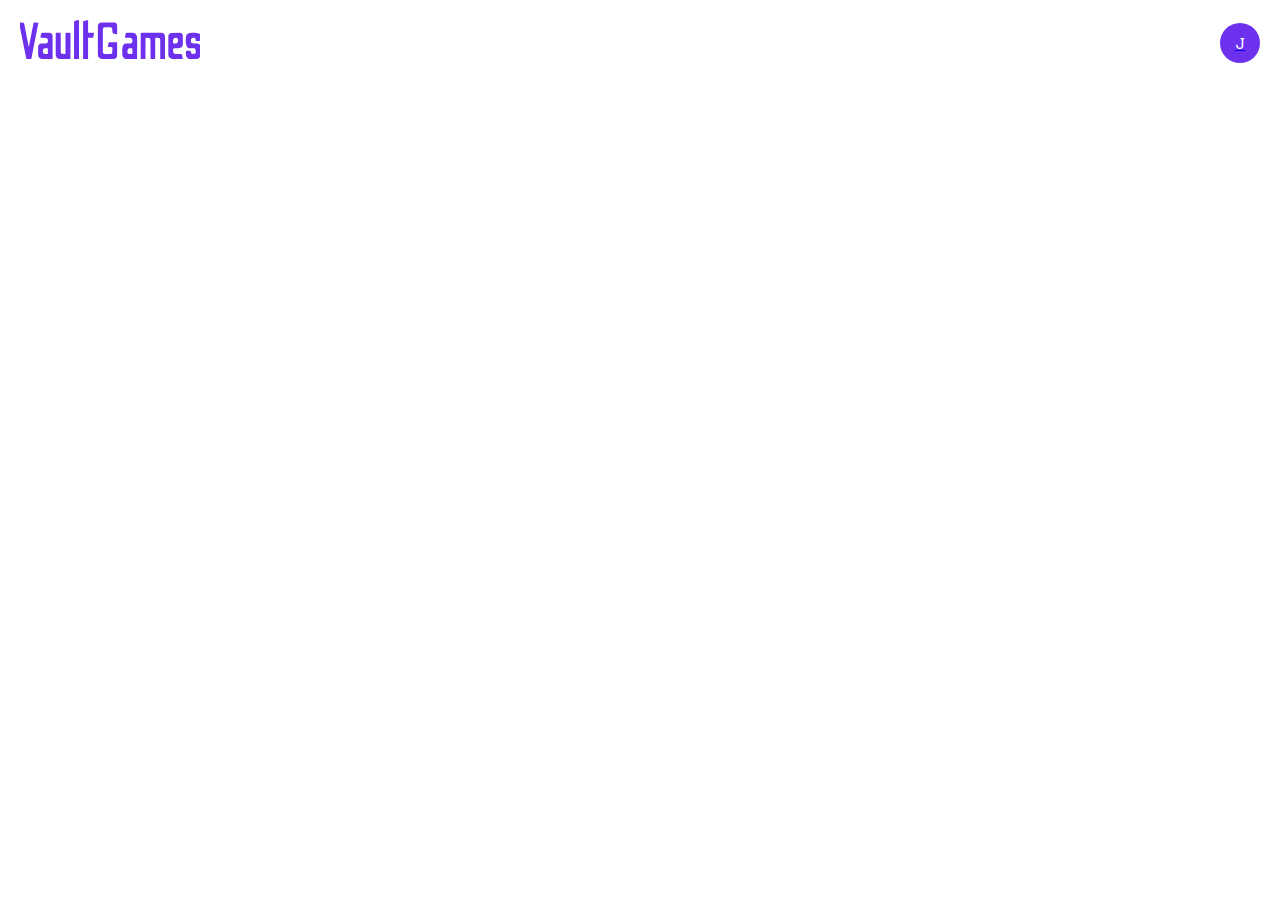
<file: cart.html>
<!DOCTYPE html>
<html lang="en">
<head>
    <meta charset="UTF-8">
    <meta name="viewport" content="width=device-width, initial-scale=1.0">
    <title>Košík</title>
    <link rel="stylesheet" href="styles.css" />
    <link
      rel="stylesheet"
      href="https://cdnjs.cloudflare.com/ajax/libs/font-awesome/6.4.2/css/all.min.css"
      integrity="sha512-z3gLpd7yknf1YoNbCzqRKc4qyor8gaKU1qmn+CShxbuBusANI9QpRohGBreCFkKxLhei6S9CQXFEbbKuqLg0DA=="
      crossorigin="anonymous"
      referrerpolicy="no-referrer"
    />
    <link rel="shortcut icon" href="./images/favicon.png" type="image/x-icon">
</head>
<body>
    <nav class="navbar-detail">
        <div class="nav-top">
          <div class="nav-left">
            <i class="fa-solid fa-bars"></i>
            <a href="index.html">
              <figure class="logo">
              <img src="./images/logo.svg" alt="logo for vault games" />
            </figure>
            </a>
          </div>
          <div class="nav-right">
            <i class="fa-solid fa-calendar"></i>
            <i class="fa-solid fa-heart"></i>
            <i class="fa-solid fa-cart-shopping"></i>
            <a href="login.html">
              <div class="user">J</div>
            </a>
          </div>
          <div class="menu">
            <div class="overlay">
              <ul class="menu-list">
                <li>PlayStation</li>
                <li>Xbox</li>
                <li>Nintendo</li>
                <li>PC</li>
                <li>Bazar</li>
                <li>Přislušenství</li>
              </ul>
              <div class="close">X</div>
            </div>
          </div>
        </div>
      </nav>
</body>
</file>
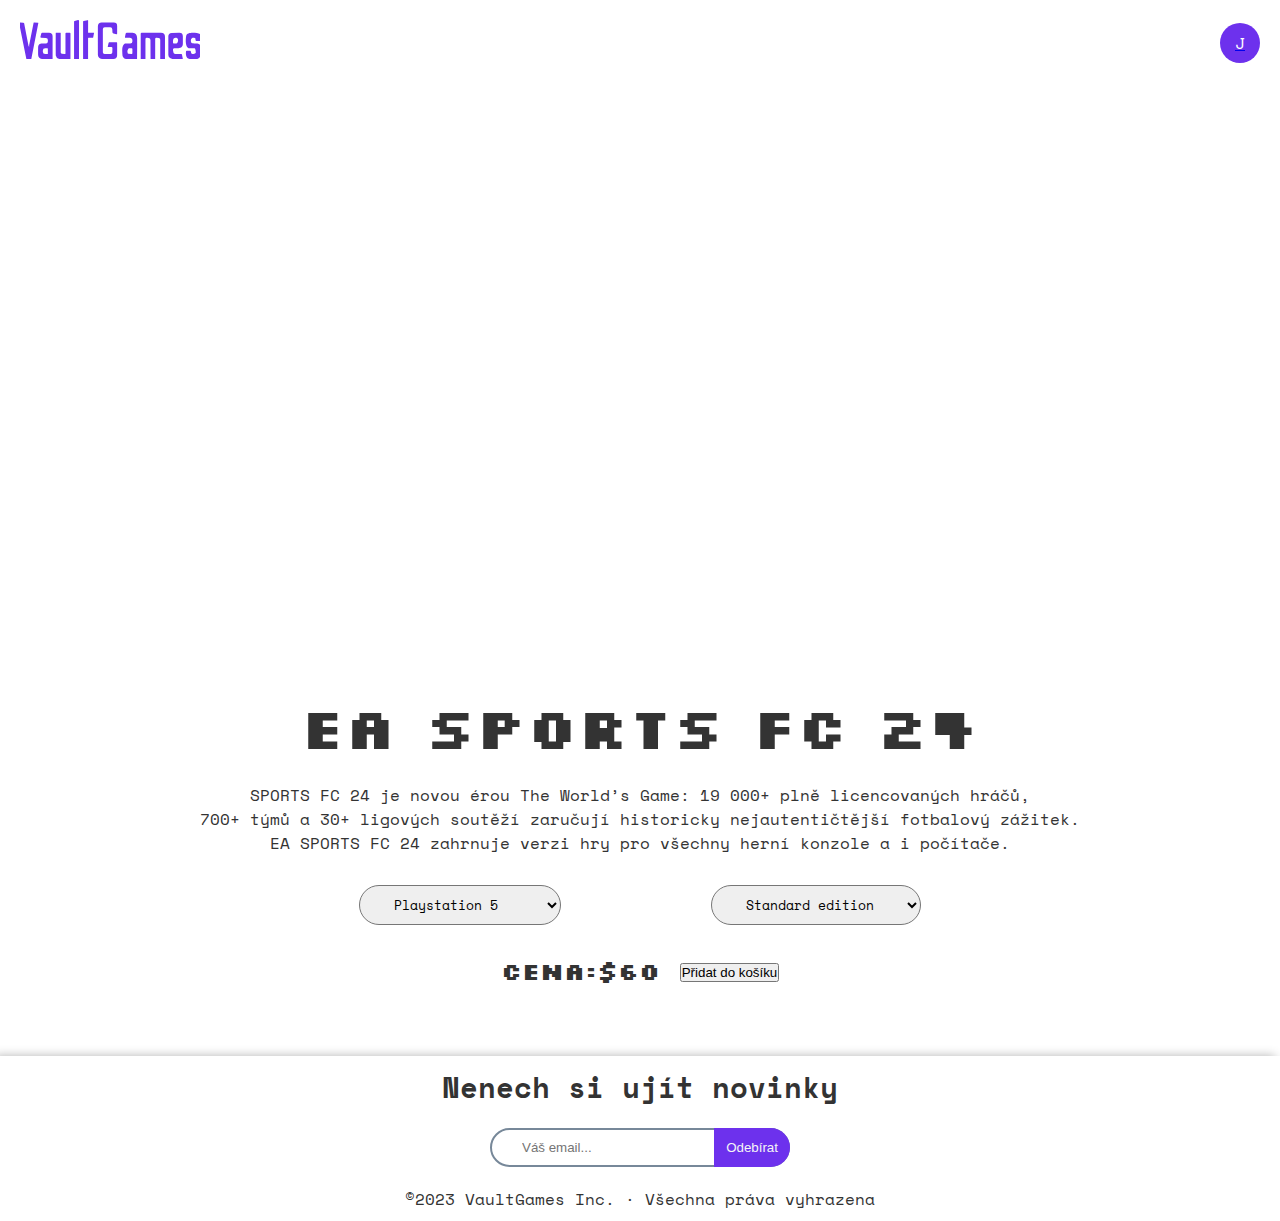
<file: detail.html>
<!DOCTYPE html>
<html lang="en">
<head>
    <meta charset="UTF-8">
    <meta name="viewport" content="width=device-width, initial-scale=1.0">
    <title>FC24</title>
    <link rel="stylesheet" href="styles.css" />
    <link
      rel="stylesheet"
      href="https://cdnjs.cloudflare.com/ajax/libs/font-awesome/6.4.2/css/all.min.css"
      integrity="sha512-z3gLpd7yknf1YoNbCzqRKc4qyor8gaKU1qmn+CShxbuBusANI9QpRohGBreCFkKxLhei6S9CQXFEbbKuqLg0DA=="
      crossorigin="anonymous"
      referrerpolicy="no-referrer"
    />
    <link rel="shortcut icon" href="./images/favicon.png" type="image/x-icon">
  </head>
  <body>
    <!-- Navbar -->
    <nav class="navbar-detail">
      <div class="nav-top">
        <div class="nav-left">
          <i class="fa-solid fa-bars"></i>
          <a href="index.html">
            <figure class="logo">
            <img src="./images/logo.svg" alt="logo for vault games" />
          </figure>
          </a>
        </div>
        <div class="nav-right">
          <i class="fa-solid fa-calendar"></i>
          <i class="fa-solid fa-heart"></i>
          <a href="cart.html">
              <i class="fa-solid fa-cart-shopping"></i>
          </a>
          <a href="login.html">
            <div class="user">J</div>
          </a>
        </div>
        <div class="menu">
          <div class="overlay">
            <ul class="menu-list">
              <li>PlayStation</li>
              <li>Xbox</li>
              <li>Nintendo</li>
              <li>PC</li>
              <li>Bazar</li>
              <li>Přislušenství</li>
            </ul>
            <div class="close">X</div>
          </div>
        </div>
      </div>
    </nav>
  <main>
    <section class="detail">
      <div class="game"></div>
    <div class="detail-wrapper">
      <div class="game-name">
        <h1>EA SPORTS FC 24</h1>
      </div>
      <div class="game-discription">
        <p>SPORTS FC 24 je novou érou The World’s Game: 19 000+ plně licencovaných hráčů,<br>
           700+ týmů a 30+ ligových soutěží zaručují historicky nejautentičtější fotbalový zážitek.<br>
           EA SPORTS FC 24 zahrnuje verzi hry pro všechny herní konzole a i počítače.</p>
      </div>
      <div class="choices">
        <select class="version">
          <option value="Playstation 5">Playstation 5</option>
          <option value="Playstation 4">Playstation 4</option>
          <option value="XBOX">XBOX</option>
          <option value="Switch">Nintendo Switch</option>
          <option value="PC">PC</option>
        </select>
        <select class="version">
          <option value="Standard">Standard edition</option>
          <option value="">Special edition</option>
        </select>
      </div>
      <div class="price">
        <h2>CENA:$60</h2>
        <div class="cart-btn">
          <i class="fa-solid fa-cart-shopping"></i>
          <button>Přidat do košíku</button>
        </div>
        <div class="cart-btn_inv">
          <i class="fa-solid fa-cart-shopping"></i>
        </div>
      </div>
    </div>
    </section>
  </main>

    <footer>
      <h3>Nenech si ujít novinky</h3>
      <div class="footer-input">
        <i class="fa-solid fa-envelope"></i>
        <input type="email" placeholder="Váš email..." />
        <button>Odebírat</button>
      </div>
      <div class="footer-bottom">
        <span>©2023 VaultGames Inc.</span>
        <span>·</span>
        <span>Všechna práva vyhrazena</span>
      </div>
    </footer>
  </body>
</file>
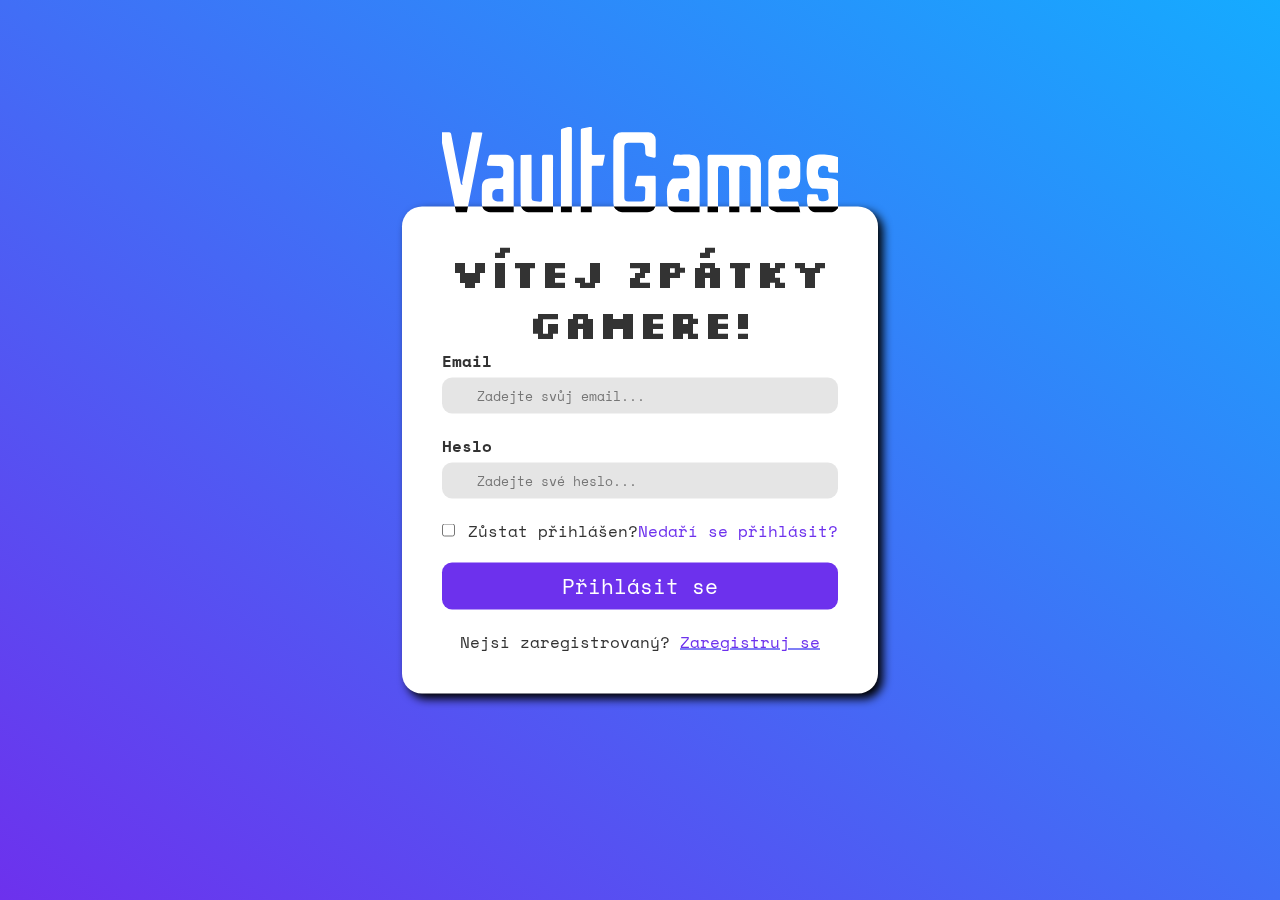
<file: login.html>
<!DOCTYPE html>
<html lang="en">
  <head>
    <meta charset="UTF-8" />
    <meta http-equiv="X-UA-Compatible" content="IE=edge" />
    <meta name="viewport" content="width=device-width, initial-scale=1.0" />
    <title>Login</title>
    <link rel="stylesheet" href="styles.css">
    <link
      rel="stylesheet"
      href="https://cdnjs.cloudflare.com/ajax/libs/font-awesome/6.4.2/css/all.min.css"
      integrity="sha512-z3gLpd7yknf1YoNbCzqRKc4qyor8gaKU1qmn+CShxbuBusANI9QpRohGBreCFkKxLhei6S9CQXFEbbKuqLg0DA=="
      crossorigin="anonymous"
      referrerpolicy="no-referrer"
    />
    <link rel="shortcut icon" href="./images/favicon.png" type="image/x-icon">
  </head>
<main>
  <body>
    <section class="login">
      <div class="login-wrapper">
        <div>
          <a href="index.html">
            <figure class="login-logo">
              <img src="./images/login-logo.svg" alt="logo-voultgames">
            </figure>
          </a>
        <h2 class="login-headline">VÍTEJ ZPÁTKY <br>GAMERE!</h2>
      <div class="inputs">
        <div class="input">
          <label for="email">Email</label>
          <div class="input-wrapper">
            <input id="email" type="email" placeholder="Zadejte svůj email..." />
            <i class="fa-solid fa-envelope"></i>
          </div>
        </div>
        <div class="input">
          <label for="password">Heslo</label>
          <div class="input-wrapper">
            <div class="password-icon">
              <i class="fa-solid fa-lock"></i>
            </div>
            <div class="eye-icon">
              <i class="fa-solid fa-eye-slash"></i>
            </div>
            <input id="password" type="password" placeholder="Zadejte své heslo..."/>
            
          </div>
        </div>
        <div class="login-bottom">
          <div>
            <input class="checkbox" type="checkbox">
            <span>Zůstat přihlášen?</span>
          </div>
          <span class="color">Nedaří se přihlásit?</span>
        </div>
        <a href="user.html">
          <button class="login-btn">Přihlásit se</button>
        </a>
        <div>
          <p>Nejsi zaregistrovaný? <a href="registration.php"><span class="color">Zaregistruj se</span></a></p>
        </div>
      </div>
      </div>   
     </div>
      
    </section>
  </body>
  </main>
</html>
</file>
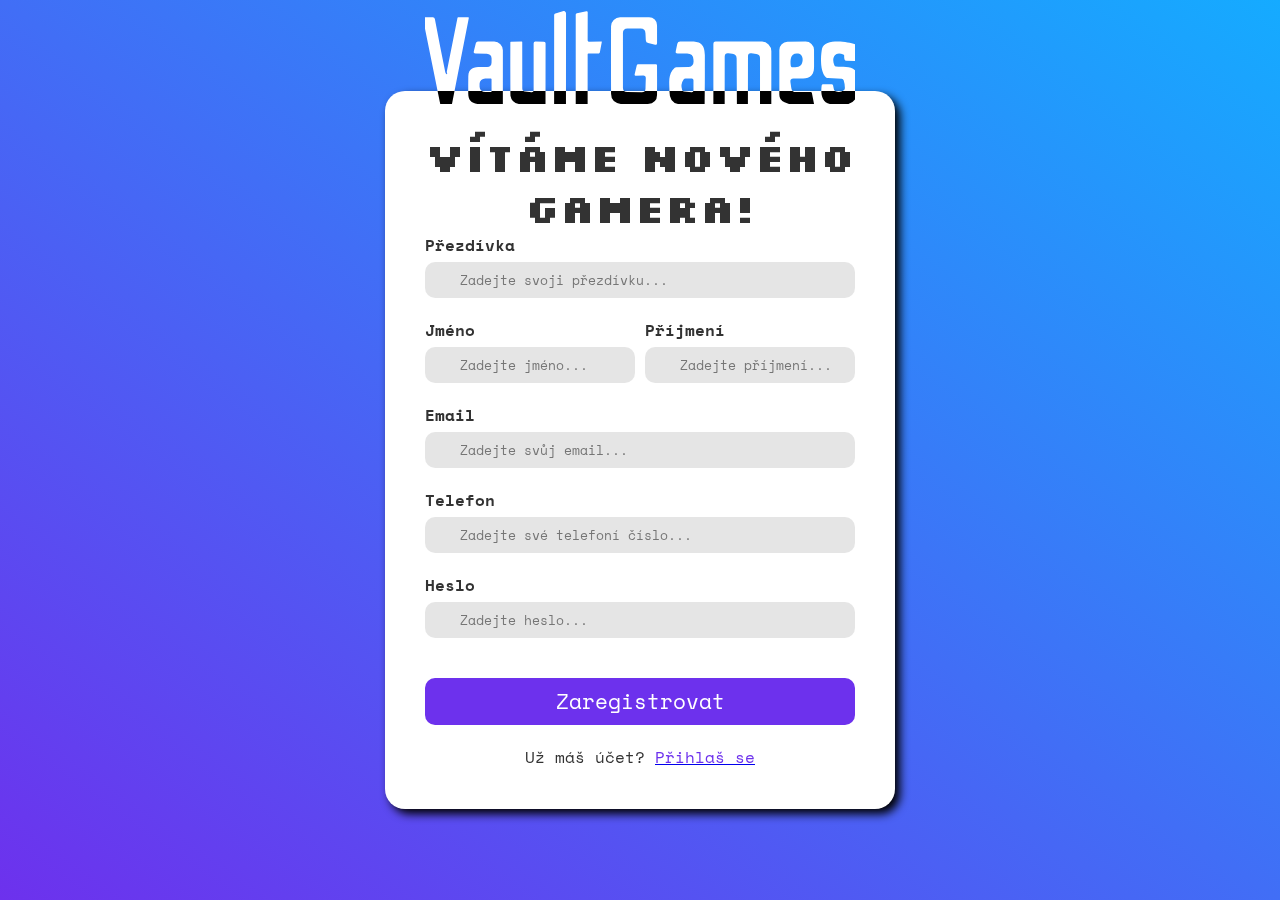
<file: registration.html>
<!DOCTYPE html>
<html lang="en">
  <head>
    <meta charset="UTF-8" />
    <meta http-equiv="X-UA-Compatible" content="IE=edge" />
    <meta name="viewport" content="width=device-width, initial-scale=1.0" />
    <title>Registrace</title>
    <link rel="stylesheet" href="styles.css">
    <link
      rel="stylesheet"
      href="https://cdnjs.cloudflare.com/ajax/libs/font-awesome/6.4.2/css/all.min.css"
      integrity="sha512-z3gLpd7yknf1YoNbCzqRKc4qyor8gaKU1qmn+CShxbuBusANI9QpRohGBreCFkKxLhei6S9CQXFEbbKuqLg0DA=="
      crossorigin="anonymous"
      referrerpolicy="no-referrer"
    />
    <link rel="shortcut icon" href="./images/favicon.png" type="image/x-icon">
  </head>
<main>
  <body>
    <section class="login">
      <div class="login-wrapper">
        <div>
          <a href="index.html">
            <figure class="login-logo">
                <img src="./images/login-logo.svg" alt="logo-voultgames">
            </figure>
          </a>
        <h2 class="login-headline">VÍTÁME NOVÉHO <br>GAMERA!</h2>
      <div class="inputs">
        <div class="input">
            <label for="username">Přezdívka</label>
            <div class="input-wrapper">
                <input id="username" type="username" placeholder="Zadejte svoji přezdívku..." />
                <i class="fa-solid fa-user"></i>
            </div>
        </div>
        <div class="name-wrapper">
            <div class="input">
                <label for="name">Jméno</label>
                <div class="input-wrapper">
                    <input id="name" type="name" placeholder="Zadejte jméno..." />
                </div>
            </div>
            <div class="input">
                <label for="surname">Příjmení</label>
                <div class="input-wrapper">
                    <input id="surname" type="surname" placeholder="Zadejte příjmení..." />
                </div>
            </div>
        </div>
        <div class="input">
            <label for="email">Email</label>
            <div class="input-wrapper">
              <input id="email" type="email" placeholder="Zadejte svůj email..." />
              <i class="fa-solid fa-envelope"></i>
            </div>
        </div>
        <div class="input">
            <label for="phone">Telefon</label>
            <div class="input-wrapper">
              <input id="phone" type="phone" placeholder="Zadejte své telefoní číslo..." />
              <i class="fa-solid fa-phone"></i>
            </div>
        </div>
        
        <div class="input">
          <label for="password">Heslo</label>
          <div class="input-wrapper">
            <div class="password-icon">
              <i class="fa-solid fa-lock"></i>
            </div>
            <div class="eye-icon">
              <i class="fa-solid fa-eye-slash"></i>
            </div>
            <input id="password" type="password" placeholder="Zadejte heslo..."/>
          </div>
        </div>
        <div class="login-bottom">
        </div>
        <a href="user.html">
          <button class="login-btn">Zaregistrovat</button>
        </a>
        <div>
          <p>Už máš účet? <a href=login.html><span class="color">Přihlaš se</span></a></p>
        </div>
      </div>
      </div>   
     </div>
      
    </section>
  </body>
  </main>
</html>
</file>
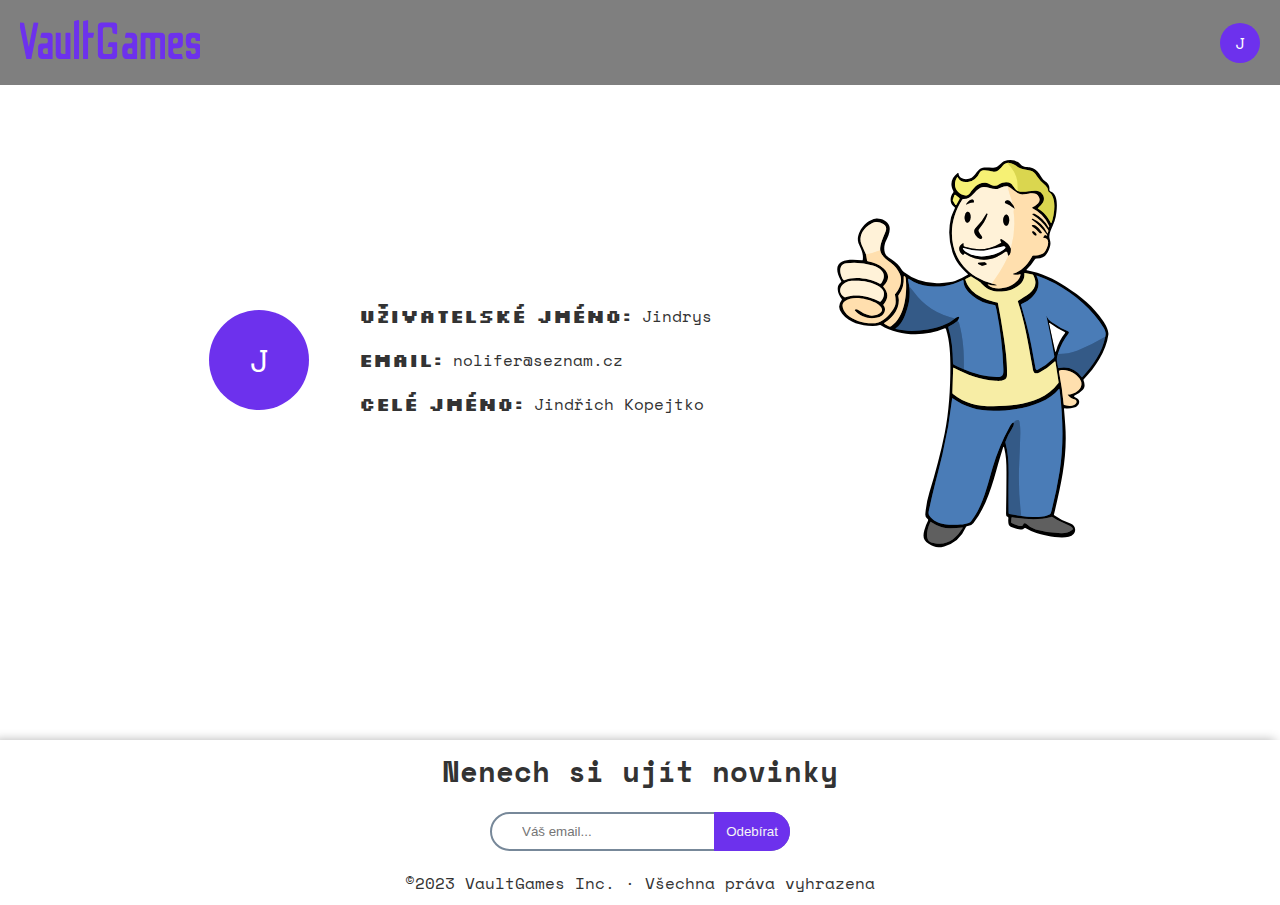
<file: user.html>
<!DOCTYPE html>
<html lang="en">
  <head>
    <meta charset="UTF-8" />
    <meta http-equiv="X-UA-Compatible" content="IE=edge" />
    <meta name="viewport" content="width=device-width, initial-scale=1.0" />
    <title>User page</title>
    <link rel="stylesheet" href="styles.css" />
    <link
      rel="stylesheet"
      href="https://cdnjs.cloudflare.com/ajax/libs/font-awesome/6.4.2/css/all.min.css"
      integrity="sha512-z3gLpd7yknf1YoNbCzqRKc4qyor8gaKU1qmn+CShxbuBusANI9QpRohGBreCFkKxLhei6S9CQXFEbbKuqLg0DA=="
      crossorigin="anonymous"
      referrerpolicy="no-referrer"
    />
    <link rel="shortcut icon" href="./images/favicon.png" type="image/x-icon">
  </head>
  <body>
    <nav class="navbar">
      <div class="nav-top">
        <div class="nav-left">
          <figure class="logo">
            <a href="index.html">
              <img src="./images/logo.svg" alt="logo for vault games" />
            </a>
          </figure>
        </div>
        <div class="nav-right">
          <i class="fa-solid fa-calendar"></i>
          <i class="fa-solid fa-heart"></i>
          <i class="fa-solid fa-cart-shopping"></i>
          <div class="user">J</div>
        </div>        
    </nav>
    
    <main class="user-main">
      <div class="container">
        <div class="user-wrap">
          <div class="main-left">
            <div class="avatar">J</div>
            <div class="user-info">
              <div class="username">
                <h3 class="subtitle">Uživatelské jméno:</h3>
                <span>Jindrys</span>
              </div>
              <div class="email">
                <h3 class="subtitle">Email:</h3>
                <span>nolifer@seznam.cz</span>
              </div>
              <div class="full-name">
                <h3 class="subtitle">Celé jméno:</h3>
                <span>Jindřich Kopejtko</span>
              </div>
            </div>
          </div>
          <div class="main-right">
            <img src="./images/user.svg" alt="fallout boy with thumb" />
          </div>
        </div>
      </div>
    </main>
    <footer>
      <h3>Nenech si ujít novinky</h3>
      <div class="footer-input">
        <i class="fa-solid fa-envelope"></i>
        <input type="email" placeholder="Váš email..." />
        <button>Odebírat</button>
      </div>
      <div class="footer-bottom">
        <span>©2023 VaultGames Inc.</span>
        <span>·</span>
        <span>Všechna práva vyhrazena</span>
      </div>
    </footer>

    <script>
      const bars = document.querySelector(".nav-left i");
      const menu = document.querySelector(".overlay");
      const exit = document.querySelector(".close");

      bars.addEventListener("click", () => {
        menu.classList.add("active");
      });

      exit.addEventListener("click", () => {
        menu.classList.remove("active");
      });
    </script>
  </body>
</html>
</file>
<file: styles.css>
@import url("https://fonts.googleapis.com/css2?family=Silkscreen:wght@400;700&family=Space+Mono:ital,wght@0,400;0,700;1,400;1,700&display=swap");

:root {
  --primary-color: #6d31ed;
  --second-color: #15abff;
}

* {
  margin: 0;
  padding: 0;
  box-sizing: border-box;
  scroll-behavior: smooth;
}

body {
  width: 100%;
  height: 100%;
  font-family: "Space Mono", monospace;
  background-color: #fff;
  color: #333;
  overflow-x: hidden;
  position: relative;
}

.container {
  max-width: 80%;
  height: 100%;
  margin: auto;
}

.navbar {
  width: 100%;
  z-index: 100;
  position: absolute;
  top: 0;
  left: 0;
  background-color: rgba(0, 0, 0, 0.5);
  color: #fff;
  backdrop-filter: blur(4px);
  user-select: none;
}

.nav-top {
  display: flex;
  justify-content: space-between;
  align-items: center;
  padding: 20px;
}

.nav-left {
  display: flex;
  align-items: center;
  gap: 20px;
}

.nav-left i {
  display: none;
}

.menu {
  display: none;
}

.logo {
  width: 180px;
  height: max-content;
}

.nav-right {
  display: flex;
  gap: 20px;
  justify-content: center;
  align-items: center;
}

.nav-icon {
  color: #fff;
}

.user {
  background-color: var(--primary-color);
  border-radius: 50%;
  width: 40px;
  height: 40px;
  display: flex;
  justify-content: center;
  align-items: center;
  color: #fff;
}

.line {
  width: 100%;
  background-color: rgba(0, 0, 0, 0.3);
  height: 1px;
}

.filters {
  display: flex;
  gap: 50px;
  justify-content: center;
  align-items: center;
  list-style-type: none;
  padding: 5px 0;
  box-shadow: 0 1px 10px rgba(0, 0, 0, 0.3);
}

.filters li {
  cursor: pointer;
  transition: all ease 200ms;
  text-transform: uppercase;
  padding: 10px;
  border-radius: 20px;
}

.filters li:hover {
  color: var(--primary-color);
  background-color: #fff;
}

.hero {
  display: flex;
  justify-content: center;
  align-items: center;
  height: 100vh;
  width: 100%;
  background-image: url("./images/hero.png");
  background-position: center;
  background-repeat: no-repeat;
  background-size: cover;
}

.hero-content {
  color: #fff;
  background-color: rgba(0, 0, 0, 0.5);
  width: 100%;
  height: 100%;
  display: flex;
  justify-content: center;
  align-items: center;
  flex-direction: column;
}

.hero-content h1 {
  font-size: 4rem;
  font-family: "Silkscreen", cursive;
  text-align: center;
  margin-bottom: 30px;
}

.hero-content p {
  font-size: 2rem;
  text-align: center;
  margin-bottom: 30px;
}

.search {
  position: relative;
  width: 40%;
  display: flex;
  justify-content: center;
  align-items: center;
}

.search-icon {
  position: absolute;
  top: 50%;
  left: 10px;
  transform: translateY(-50%);
  color: #000;
}

.search input {
  padding: 10px;
  padding-left: 30px;
  border-radius: 20px;
  width: 100%;
  border: none;
  outline: 1px solid transparent;
  font-family: "Space mono";
}

.search input:focus {
  outline: 1px solid var(--primary-color);
}

.news {
  display: flex;
  margin-left: 30px;
  flex-direction: column;
  margin-top: 50px;
}

.news header {
  display: flex;
  align-items: center;
  justify-content: space-between;
  margin-right: 30px;
}

.news header>span {
  transition: color ease 200ms;
  cursor: pointer;
}

.news header>span:hover {
  color: var(--primary-color);
}

.title {
  font-size: 2rem;
  font-family: "Silkscreen";
  margin: 20px 0;
}

.news-content {
  display: flex;
  width: 100%;
  gap: 50px;
  overflow-x: scroll;
  padding: 50px 20px;
}

.news-card {
  position: relative;
  min-width: 280px;
  max-width: 300px;
  height: 350px;
  box-shadow: 5px 5px 20px rgba(0, 0, 0, 0.2);
  border-radius: 20px;
  transition: all ease 200ms;
  color: #333;
  text-decoration: none;
  overflow: hidden;
}

.news-card:hover {
  scale: 1.05;
}

.news-card:hover .news-card_img {
  scale: 1.05;
}

.news-card_img {
  width: 100%;
  height: 60%;
  margin-bottom: 10px;
  transition: all ease 200ms;
}

.news-card_img img {
  width: 100%;
  height: 100%;
  object-fit: cover;
  border-top-left-radius: 20px;
  border-top-right-radius: 20px;
}

.news-card_content {

  padding: 0 10px 10px 10px;
}

.news-card_top {
  margin-bottom: 10px;
  position: relative;
}

.news-card_top h3 {
  max-width: 70%;
}

.favorite {
  color: #ff0000;
  font-size: 1.5rem;
  transition: scale ease 200ms;
  position: absolute;
  cursor: pointer;
  right: 0;
  top: -3px;
  z-index: 5;
}

.favorite:hover {
  scale: 1.1;
}

.news-card_bot span {
  color: var(--primary-color);
  font-size: 1.2rem;
}

.shop {
  position: absolute;
  bottom: 15px;
  right: 12px;
  font-size: 20px;
  cursor: pointer;
}


.sale {
  width: 100%;
  display: flex;
  justify-content: center;
  align-items: center;
  background-color: var(--primary-color);
  flex-direction: column;
  margin-top: 100px;
  padding: 50px;
  text-align: center;
  color: #000;
}

.sale h2 {
  font-size: 3.5rem;
  font-family: "Silkscreen", cursive;
  text-transform: uppercase;
  margin-bottom: 50px;
}

.sale p {
  font-size: 1.5rem;
}

footer {
  display: flex;
  justify-content: center;
  align-items: center;
  flex-direction: column;
  gap: 20px;
  padding: 10px 0;
  box-shadow: -5px 0 10px rgba(0, 0, 0, 0.3);
  margin-top: 20px;
}

footer h3 {
  font-size: 1.8rem;
}

.footer-input {
  position: relative;
}

.footer-input input {
  padding: 10px 30px;
  border-radius: 20px;
  border: 2px solid #778899;
  outline: none;
  width: 300px;
  transition: all ease 200ms;
}

.footer-input i:has(+ input:focus) {
  color: var(--primary-color);
}

.footer-input input:focus {
  border: 2px solid var(--primary-color);
}

.footer-input i {
  position: absolute;
  top: 50%;
  transform: translateY(-50%);
  left: 10px;
}

.footer-input button {
  position: absolute;
  right: 0;
  top: 0;
  padding: 10px;
  border-top-right-radius: 20px;
  border-bottom-right-radius: 20px;
  background-color: var(--primary-color);
  color: #f5f5f6;
  border: 2px solid transparent;
  cursor: pointer;
  transition: all ease 200ms;
}

.footer-input button:focus-visible {
  filter: brightness(1.4);
}

.footer-input button:hover {
  filter: brightness(1.4);
}

.footer-input button:active {
  filter: brightness(0.9);
}

.footer-bottom {
  display: flex;
  justify-content: center;
  align-items: center;
  gap: 10px;
}

@media (max-width: 820px) {
  .sale h2 {
    font-size: 2rem;
  }

  .sale p {
    font-size: 1rem;
  }

  .filters {
    display: none;
  }

  .nav-left {
    align-items: center;
    display: flex;
  }

  .nav-left {
    width: 100%;
  }

  .nav-left i {
    display: flex;
  }

  .overlay {
    display: flex;
    width: 100vw;
    height: 100vh;
    position: fixed;
    top: 0;
    left: 0;
    background-color: #fff;
    z-index: 101;
    transition: all ease 400ms;
    justify-content: center;
    align-items: center;
    color: #000;
    transform: translateY(-100%);
  }

  .menu {
    display: flex;
  }

  .menu-list {
    list-style-type: none;
    font-size: 2rem;
    display: flex;
    flex-direction: column;
    gap: 20px;
    text-align: center;
  }

  .menu-list li {
    transition: color ease 200ms;
  }

  .menu-list li:hover {
    color: var(--primary-color);
  }

  .close {
    position: absolute;
    top: 10px;
    right: 20px;
    font-size: 1.6rem;
  }

  .overlay.active {
    width: 100vw;
    height: 100vh;
    position: fixed;
    top: 0;
    z-index: 200;
    left: 0;
    transform: translateY(0);
    background-color: #fff;
  }
}

@media (max-width: 620px) {
  .hero-content {
    padding-inline: 30px;
  }

  .hero-content h1 {
    font-size: 2rem;
    width: 100%;
  }

  .hero-content p {
    font-size: 1.3rem;
  }

  .search {
    width: 90%;
  }
}

@media (max-width: 420px) {
  .footer-bottom {
    font-size: 0.6rem;
  }

  .hero-content h1 {
    font-size: 1.5rem;
  }

  .hero-content p {
    font-size: 1rem;
  }

  .news header span {
    font-size: 0.7rem;
  }

  .title {
    font-size: 1.5rem;
  }

  .news-content {
    padding-left: 0px;
  }

  footer h3 {
    text-align: center;
  }

  .nav-top {
    flex-direction: column;
  }

  .nav-left {
    display: flex;
    justify-content: center;
    align-items: center;
  }

  .nav-top .logo {
    margin-bottom: 10px;
  }
}

/* Sekce user */

.user-main {
  height: 80vh;
}

.user-wrap {
  display: flex;
  justify-content: center;
  align-items: center;
  height: 100%;
  width: 100%;
}

.user-info-wrapper{
  display: flex;
  flex-direction: row;
}

.updateButton{
  display: flex;
  align-items: center;
  justify-content: center;
  white-space: nowrap;
  width: 120px;
  border-radius: 0.375rem;
  font-family: "Space Mono", monospace;
  font-size: 0.875rem;
  font-weight: 500;
  transition: colors 0.15s ease-in-out, border-color 0.15s ease-in-out, box-shadow 0.15s ease-in-out;
  background-color: var(--primary-color);
  color: #f7fafc;
  height: 2.5rem;
  padding: 0 1rem;
  border: none;
  cursor: pointer;
}

.main-left {
  width: 65%;
  display: flex;
  justify-content: center;
  align-items: center;
}

.main-right {
  width: 35%;
}

.avatar {
  display: flex;
  justify-content: center;
  align-items: center;
  border-radius: 50%;
  background-color: var(--primary-color);
  color: #fff;
  padding: 50px;
  width: 50px;
  height: 50px;
  font-size: 2rem;
  margin-right: 50px;
}

.subtitle {
  font-family: "Silkscreen", cursive;
}

.user-info {
  display: flex;
  flex-direction: column;
  gap: 20px;
}

.email,
.username,
.full-name {
  display: flex;
  justify-items: center;
  align-items: center;
  gap: 10px;
}

.back-btn {
  background-color: var(--primary-color);
  color: #fff;
  padding: 20px 30px;
  border-radius: 20px;
  border: none;
  outline: none;
  box-shadow: 2px 2px 10px var(--primary-color);
}

.user-update{
  display: flex;
  height: 45px;
  width: 75%;
  border-radius: 0.375rem;
  border: 1px solid #cbd5e0;
  background-color: #f7fafc;
  padding: 0.75rem;
  font-size: 0.875rem;
  color: #1a202c;
}

@media (max-width: 950px) {
  .main-left {
    flex-direction: column;
  }

  .avatar {
    margin-bottom: 50px;
  }
}

@media (max-width: 670px) {
  .main-right {
    display: none;
  }

  .user-main {
    padding-top: 85px;
    text-align: center;
  }

  .avatar {
    margin-right: 0;
  }

  .email,
  .username,
  .full-name {
    flex-direction: column;
    text-align: centers;
  }

  .user-update{
    width: 100%;
  }
}




/* sekce login a registration */

.login {
  height: 100vh;
  width: 100%;
  position: relative;
  background: linear-gradient(to right top, var(--primary-color), var(--second-color));
}

.login-headline {
  font-family: 'Silkscreen', cursive;
  font-size: 2.5rem;
}

.login-wrapper {
  position: absolute;
  top: 50%;
  left: 50%;
  transform: translate(-50%, -50%);
  box-shadow: 5px 5px 10px #000;
  background-color: #fff;
  padding: 40px;
  text-align: center;
  border-radius: 20px;
  display: flex;
  flex-direction: column;
  gap: 20px;
  max-width: max-content;
  transition: scale 200ms ease;
}

.login-wrapper>div {
  position: relative;
}

.inputs {
  display: flex;
  flex-direction: column;
  gap: 20px;
}

.checkbox {
  accent-color: var(--primary-color);
  margin-right: 3px;
  cursor: pointer;
}

.stay {
  margin-left: -5px;
}

.login-bottom {
  display: flex;
  justify-content: space-between;
}

.color {
  cursor: pointer;
  color: var(--primary-color);
}

.login-logo {
  position: absolute;
  top: -120px;
  width: 100%;
  height: 130px;
  mix-blend-mode: difference;
  cursor: pointer;
  transition: scale 500ms ease;
}

.login-logo:hover {
  scale: 1.2;
}

.login-btn {
  background-color: var(--primary-color);
  color: #fff;
  width: 100%;
  padding: 8px 0;
  border: none;
  border-radius: 10px;
  font-size: 1.3rem;
  font-family: "Space mono", monospace;
  cursor: pointer;
  transition: scale 200ms ease;
}

.login-btn:hover {
  scale: 1.03;
}

.input {
  display: flex;
  flex-direction: column;
  width: 100%;
}

.input input {
  width: 100%;
  padding: 8px;
  border-radius: 10px;
  padding-left: 35px;
  border: none;
  outline: 3px solid transparent;
  font-family: "Space mono", monospace;
  background-color: rgba(0, 0, 0, 0.1);
  caret-color: var(--primary-color);
}

.input input:focus {
  outline: 3px solid var(--primary-color);
}

.input input:hover {
  outline: 3px solid var(--primary-color);
}

.input label {
  text-align: start;
  width: 100%;
  margin-bottom: 5px;
  font-weight: bold;
}

.input-wrapper {
  position: relative;
}

.input-wrapper>i {
  position: absolute;
  top: 50%;
  transform: translateY(-50%);
  left: 10px;
}

.name-wrapper {
  display: flex;
  justify-content: space-between;
  gap: 10px;
}


.password-icon {
  position: absolute;
  top: 50%;
  transform: translateY(-50%);
  left: 10px;
}

.eye-icon {
  position: absolute;
  top: 50%;
  transform: translateY(-50%);
  right: 10px;
  cursor: pointer;
}

.alert-wrapper {
  width: 100%;
  border-radius: 10px;
  border: none;
  margin-bottom: 15px;
  outline: 3px solid red;
  font-family: "Space mono", monospace;
  background-color: #fff;
  caret-color: var(--primary-color);
  color: red;
  justify-content: center;
  align-items: center;
  display: flex;
  gap: 5px;
  flex-direction: column;
}

.alert-success {
  width: 100%;
  border-radius: 10px;
  border: none;
  margin-bottom: 15px;
  outline: 3px solid rgb(0, 238, 0);
  font-family: "Space mono", monospace;
  background-color: #fff;
  caret-color: var(--primary-color);
  color: rgb(0, 238, 0);
  justify-content: center;
  align-items: center;
  display: flex;
  gap: 5px;
  flex-direction: column;
}



/* sekce detail */
.detail {
  display: flex;
  justify-content: center;
  align-items: center;
  flex-direction: column;
}

.game {
  display: flex;
  justify-content: center;
  align-items: center;
  height: 65dvh;
  width: 100%;
  background-position: center;
  background-repeat: no-repeat;
  background-size: cover;
}

.detail-wrapper {
  display: flex;
  justify-content: center;
  flex-direction: column;
  height: max-content;
  width: 70%;
  gap: 20px;
  margin-top: 20px;
}

.game-name {
  display: flex;
  justify-content: center;
  align-items: center;
  text-align: center;
  font-family: 'Silkscreen', cursive;
  font-size: 1.8rem;
}

.game-discription {
  display: flex;
  justify-content: center;
  text-align: center;
}

.choices {
  display: flex;
  justify-content: center;
  gap: 150px;
  margin: 10px 0;
}

.version {
  font-family: 'Space mono', monospace;
  border-radius: 20px;
  padding: 8px 30px;

}

.version:focus {
  outline-color: var(--primary-color);
}

.price {
  display: flex;
  justify-content: center;
  align-items: center;
  gap: 20px;
  margin-bottom: 50px;
}

.price h2 {
  font-family: 'Silkscreen', cursive;
}

.cart-btn {
  position: relative;
}

.cart-btn input[type="submit"] {
  border: none;
  color: #fff;
  background-color: var(--primary-color);
  padding: 15px 30px;
  border-radius: 20px;
  cursor: pointer;
  padding-left: 35px;
  font-family: 'Space mono', monospace;
}

.cart-btn i {
  position: absolute;
  color: #fff;
  top: 50%;
  transform: translateY(-50%);
  padding-left: 10px;
}

.navbar-detail {
  width: 100%;
  z-index: 100;
  top: 0;
  left: 0;
  background-color: rgb(255, 255, 255);
  color: #fff;
}

.cart-btn_inv {
  display: none;
  background-color: var(--primary-color);
  border-radius: 50%;
  padding: 15px;
  color: #fff;
}

@media (max-width: 600px) {
  .choices {
    justify-content: center;
    flex-direction: column;
    gap: 20px;
  }

  .productContainer {
    flex-direction: column;
    gap: 20px;
    justify-content: center;
    text-align: center;
  }
}

@media(max-width: 540px) {
  .cart-btn {
    display: none;
  }

  .cart-btn_inv {
    display: flex;
  }
}

/* sekce cart*/

.cart-wrapper {
  display: flex;
  flex-direction: column;
  margin-top: 2.5rem;
  margin-bottom: 2.5rem;
  justify-content: center;
}

.cart {
  flex-direction: column;
  display: flex;
  margin-left: 0;
  flex-direction: column;
  width: 100%;

  padding-inline: 50px;
}

.product-container {
  padding: 1rem;
  border-radius: 0.5rem;
  width: 100%;
  background-color: #ffffff;
  box-shadow: 0 4px 6px -1px rgba(0, 0, 0, 0.1), 0 2px 4px -1px rgba(0, 0, 0, 0.06);
}

.product-text {
  margin-bottom: 1rem;
  font-size: 1.125rem;
  line-height: 1.75rem;
  font-weight: 600;
}

.products {
  display: flex;
  margin-top: 1rem;
  flex-direction: column;
}

.product {
  display: flex;
  padding: 1rem;
  justify-content: space-between;
  align-items: center;
  border-radius: 0.5rem;
  background-color: #F3F4F6;
}

.product-wrapper {
  flex: 1;
}

.productContainer {
  display: flex;
  align-items: center;
  justify-content: space-between;
  background-color: #f7fafc;
  padding: 1rem;
  border-radius: 0.5rem;
}

.productImage {
  position: relative;
  height: 180px;
  width: 280px;
  overflow: hidden;
  object-fit: cover;
  border-radius: 20px;
}

.productInfo {
  margin-left: 1rem;
  flex: 1;
}

.productTitle {
  font-weight: bold;
}

.productAuthor {
  font-size: 0.875rem;
  color: #718096;
}

.productPriceContainer {
  text-align: right;
}

.productPrice {
  font-weight: bold;
  margin-left: 20px;
}

.productIcon {
  height: 1.25rem;
  width: 1.25rem;
  color: #718096;
}

.paymentContainer {
  background-color: #ffffff;
  padding: 1.5rem;
  border-radius: 0.5rem;
  box-shadow: 0 4px 6px 0 rgba(0, 0, 0, 0.1);
  width: 100%;
  margin-top: 1.5rem;
}

.paymentTitle {
  font-size: 1.125rem;
  font-weight: 600;
  margin-bottom: 1rem;
}

.paymentOptions {
  display: flex;
  justify-content: space-between;
  margin-bottom: 1.5rem;
  flex-wrap: wrap;
}

.paymentButton {
  display: inline-flex;
  align-items: center;
  justify-content: center;
  white-space: nowrap;
  border-radius: 0.375rem;
  font-size: 0.875rem;
  font-weight: 500;
  transition: colors 0.15s ease-in-out, border-color 0.15s ease-in-out, box-shadow 0.15s ease-in-out;
  border: 1px solid #cbd5e0;
  background-color: #f7fafc;
  color: #1a202c;
  height: 2.5rem;
  padding: 0 1rem;
  flex: 1;
  cursor: pointer;
}

.paymentButton:hover {
  background-color: var(--primary-color);
  color: #f7fafc;
}

.paymentButton:disabled {
  cursor: not-allowed;
  opacity: 0.5;
}

.paymentInputs {
  display: flex;
  flex-direction: column;
  gap: 1rem;
}

.paymentInput {
  display: flex;
  height: 2.5rem;
  width: 100%;
  border-radius: 0.375rem;
  border: 1px solid #cbd5e0;
  background-color: #f7fafc;
  padding: 0.75rem;
  font-size: 0.875rem;
  color: #1a202c;
}

.paymentInput::placeholder {
  color: #718096;
}

.paymentInput:focus {
  outline: none;
  border: 2px solid #4a5568;
  box-shadow: 0 0 0 3px rgba(66, 153, 225, 0.5);
}

.paymentInput:disabled {
  cursor: not-allowed;
  opacity: 0.5;
}

.paymentGrid {
  display: grid;
  grid-template-columns: 1fr 1fr;
  gap: 1rem;
}

.paymentConfirmButton {
  display: inline-flex;
  align-items: center;
  justify-content: center;
  white-space: nowrap;
  border-radius: 0.375rem;
  font-size: 0.875rem;
  font-weight: 500;
  transition: colors 0.15s ease-in-out, border-color 0.15s ease-in-out, box-shadow 0.15s ease-in-out;
  background-color: var(--primary-color);
  color: #f7fafc;
  height: 2.5rem;
  padding: 0 1rem;
  margin-top: 1rem;
  border: none;
  cursor: pointer;
}

.paymentConfirmButton:hover {
  background-color: var(--primary-color);
  opacity: 0.9;
}

.paymentConfirmButton:disabled {
  cursor: not-allowed;
  opacity: 0.5;
}

.addBtn{
  background: var(--primary-color);
  width: 30px;
  height: 30px;
  border: none;
  border-radius: 50%;
  color: #fff;
  cursor: pointer;
}

.pocet{
  width: 40px;
  height: 40px;
  text-align: center;
  border: none;
  outline: 3px solid #e8e8ea;
  border-radius: 25%;
}

input::-webkit-outer-spin-button,
input::-webkit-inner-spin-button {
  -webkit-appearance: none;
  margin: 0;
}

/* admin */

.addGameContainer {
  background-color: #ffffff;
  padding: 1.5rem;
  border-radius: 0.5rem;
  box-shadow: 0 4px 6px 1px rgba(0, 0, 0, 0.1);
  width: 100%;
  margin-top: 1.5rem;
}

.add_title{
  display: block !important;
  font-size: 1.125rem;
  font-weight: 600;
  margin-bottom: 1rem;
}

.addInputs{
  display: flex;
  flex-direction: column;
  gap: 1rem;
}

.addInput{
  display: flex;
  height: 45px;
  width: 100%;
  border-radius: 0.375rem;
  border: 1px solid #cbd5e0;
  background-color: #f7fafc;
  padding: 0.75rem;
  font-size: 0.875rem;
  color: #1a202c;
}

.addInput::placeholder{
  color: #718096;
}

.addConfirmButton {
  display: inline-flex;
  align-items: center;
  justify-content: center;
  white-space: nowrap;
  border-radius: 0.375rem;
  font-family: "Space Mono", monospace;
  font-size: 0.875rem;
  font-weight: 500;
  transition: colors 0.15s ease-in-out, border-color 0.15s ease-in-out, box-shadow 0.15s ease-in-out;
  background-color: var(--primary-color);
  color: #f7fafc;
  height: 2.5rem;
  padding: 0 1rem;
  margin-top: 1rem;
  border: none;
  cursor: pointer;
}

.addConfirmButton:hover {
  background-color: var(--primary-color);
  opacity: 0.9;
}

.addConfirmButton:disabled {
  cursor: not-allowed;
  opacity: 0.5;
}

.findButton{
  display: flex;
  align-items: center;
  justify-content: center;
  white-space: nowrap;
  width: 100px;
  border-radius: 0.375rem;
  font-family: "Space Mono", monospace;
  font-size: 0.875rem;
  font-weight: 500;
  transition: colors 0.15s ease-in-out, border-color 0.15s ease-in-out, box-shadow 0.15s ease-in-out;
  background-color: var(--primary-color);
  color: #f7fafc;
  height: 2.5rem;
  padding: 0 1rem;
  border: none;
  cursor: pointer;
}

.alert-admin {
  width: 100%;
  border-radius: 10px;
  border: none;
  margin-top: 10px;
  padding-left: 20px;
  outline: 3px solid red;
  font-family: "Space mono", monospace;
  background-color: #fff;
  caret-color: var(--primary-color);
  color: red;
  display: flex;
  gap: 5px;
  flex-direction: column;
}

.obr_poznamka{
  font-size: small;
}
</file>
